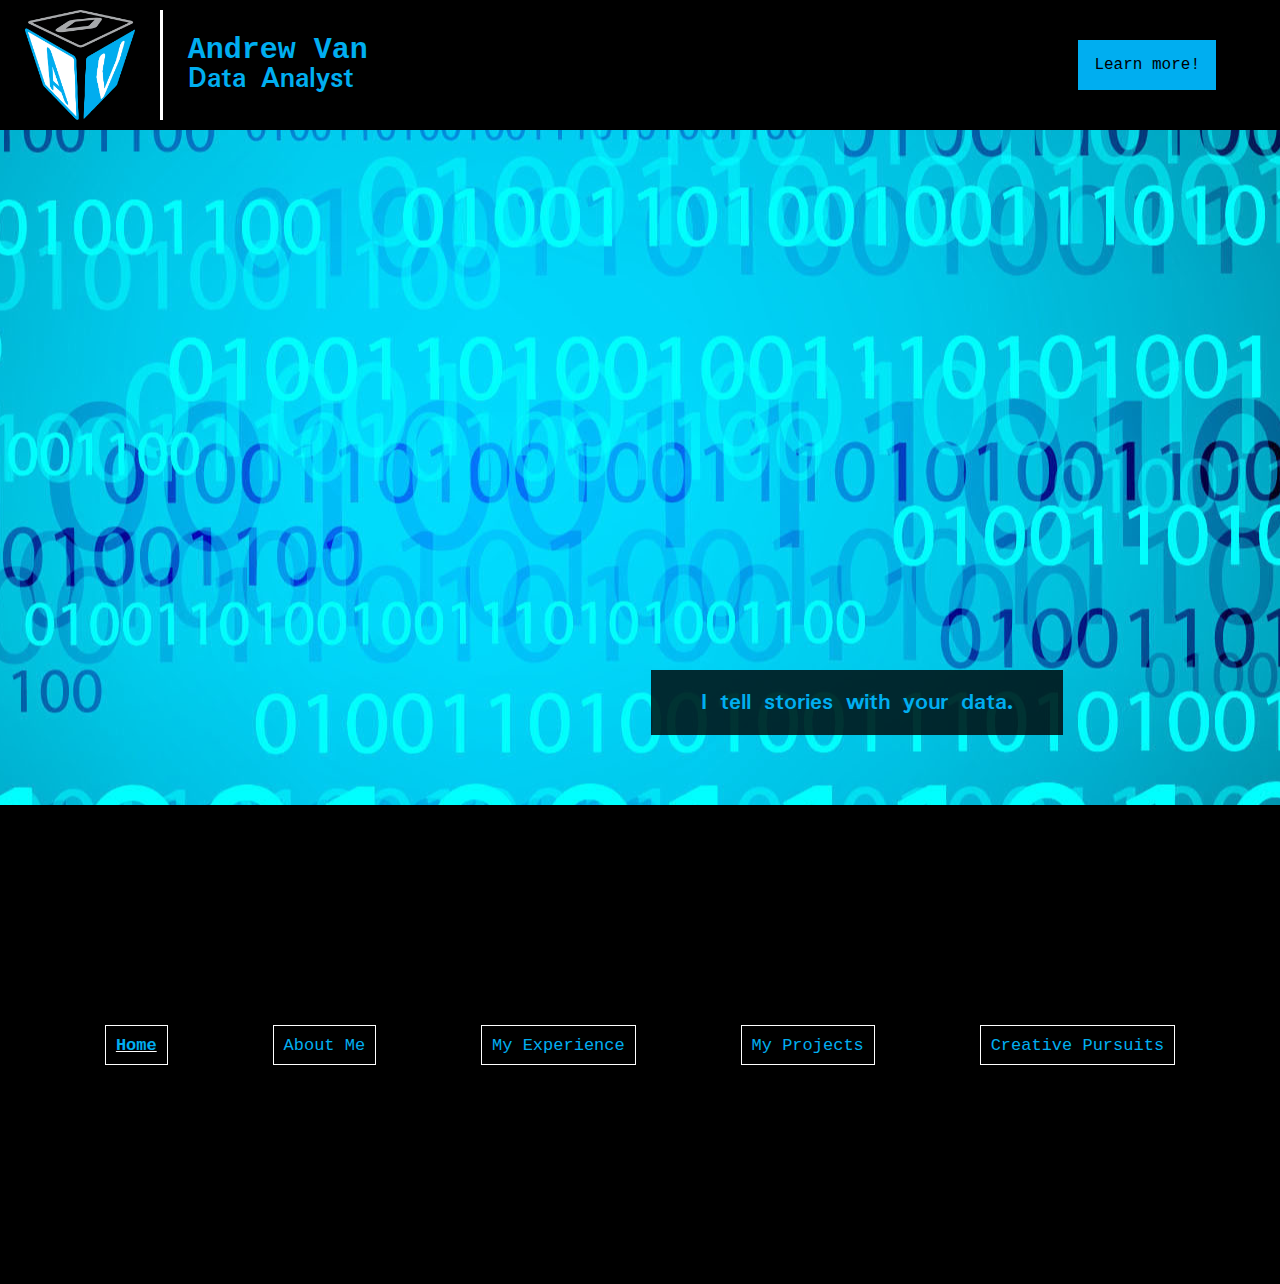
<file: index.html>
<!DOCTYPE html>
<html lang="en" dir="ltr">
  <head>
    <meta charset="utf-8">
    <meta name= "viewport" content="width=device-width, initial-scale=1">
    <link rel="stylesheet" type="text/css" href="css/html5reset.css">
    <link rel="stylesheet" type="text/css" href="css/style.css">
    <link href="https://fonts.googleapis.com/css?family=Padauk" rel="stylesheet">
    <link rel="stylesheet" href="https://cdnjs.cloudflare.com/ajax/libs/font-awesome/4.7.0/css/font-awesome.min.css">
    <link rel="apple-touch-icon" sizes="57x57" href="images/favicons/apple-icon-57x57.png">
    <link rel="apple-touch-icon" sizes="60x60" href="images/favicons/apple-icon-60x60.png">
    <link rel="apple-touch-icon" sizes="72x72" href="images/favicons/apple-icon-72x72.png">
    <link rel="apple-touch-icon" sizes="76x76" href="images/favicons/apple-icon-76x76.png">
    <link rel="apple-touch-icon" sizes="114x114" href="images/favicons/apple-icon-114x114.png">
    <link rel="apple-touch-icon" sizes="120x120" href="images/favicons/apple-icon-120x120.png">
    <link rel="apple-touch-icon" sizes="144x144" href="images/favicons/apple-icon-144x144.png">
    <link rel="apple-touch-icon" sizes="152x152" href="images/favicons/apple-icon-152x152.png">
    <link rel="apple-touch-icon" sizes="180x180" href="images/favicons/apple-icon-180x180.png">
    <link rel="icon" type="image/png" sizes="192x192"  href="images/favicons/android-icon-192x192.png">
    <link rel="icon" type="image/png" sizes="32x32" href="images/favicons/favicon-32x32.png">
    <link rel="icon" type="image/png" sizes="96x96" href="images/favicons/favicon-96x96.png">
    <link rel="icon" type="image/png" sizes="16x16" href="images/favicons/favicon-16x16.png">
    <link rel="manifest" href="images/favicons/manifest.json">
    <meta name="msapplication-TileColor" content="#ffffff">
    <meta name="msapplication-TileImage" content="/ms-icon-144x144.png">
    <meta name="theme-color" content="#ffffff">

    <script src="https://ajax.googleapis.com/ajax/libs/jquery/3.3.1/jquery.min.js"></script>
    <script type="text/javascript" src="js/scripts.js"></script>

    <title>Andrew Vande Guchte</title>
  </head>
  <body>

    <header>
      <a href="#content" class='skip'>Skip to content.</a>
      <div class="index-header">

        <div id="logos">

          <div class="logo-index">
            <img src="./images/AVG_logo.png" alt="Andrew's logo; a 6-sided die shape with A on one side, V on another (these are his initials)">
          </div>

          <div class="title">
            <h1 id="myName" class="stick-lock"></h1><h1 id='cursor'>|</h1>
            <h2>Data Analyst</h2>
          </div>

        </div>
        <div id='menu'>
          <button id="menu-drop-button">Learn more!</button>
          <div id="myDropdown" class="dropdown-content">
            <a href="about.html">About Me</a>
            <a href="experience.html">My Experience</a>
            <a href="projects.html">My Projects</a>
            <a href="creative.html">Creative Pursuits</a>
          </div>
        </div>
      </div>

    </header>
    <main id="content" class="index-main">
      <h3>I tell stories with your data.</h3>
    </main>

    <footer id="index-footer">
      <nav>
        <ul>
          <li><a href="index.html" class="current">Home</a></li>
          <li><a href="about.html">About Me</a></li>
          <li><a href="experience.html">My Experience</a></li>
          <li><a href="projects.html">My Projects</a></li>
          <li><a href="creative.html">Creative Pursuits</a></li>
        </ul>
      </nav>
    </footer>

  </body>
</html>
</file>
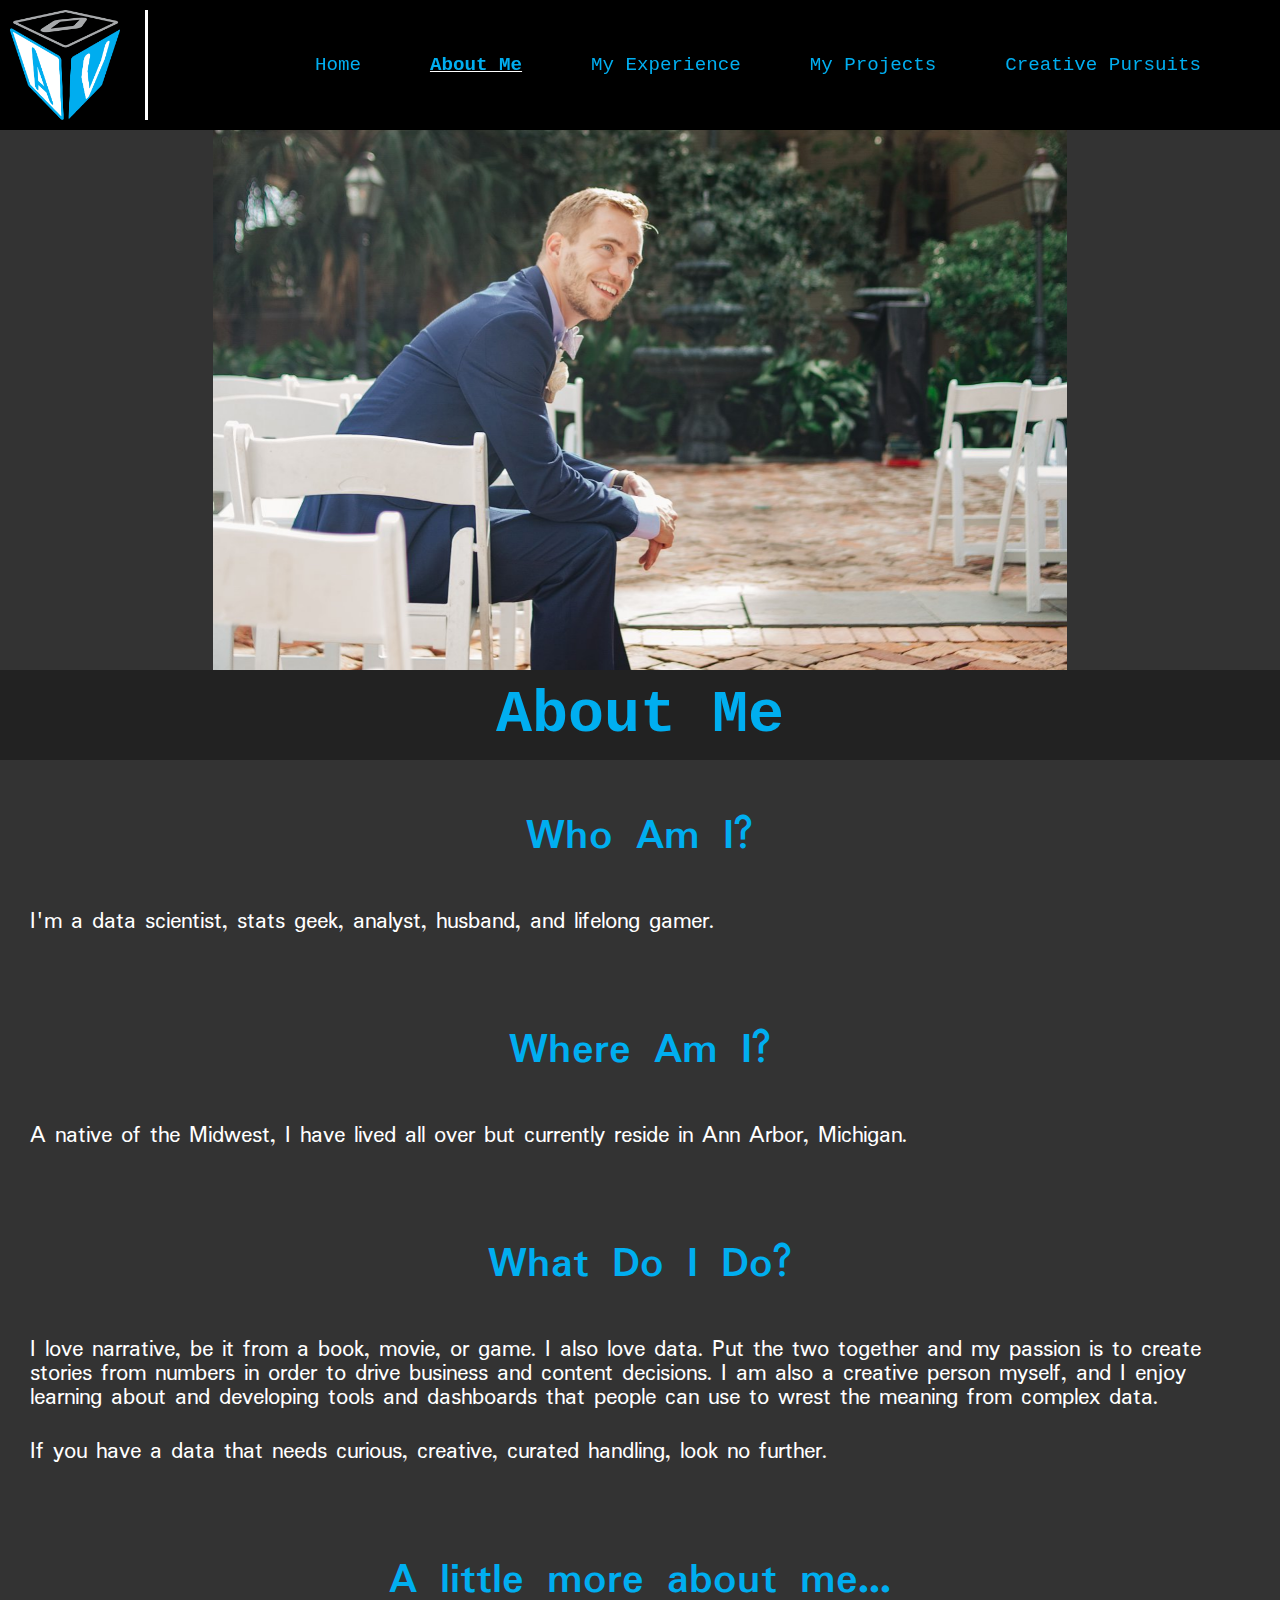
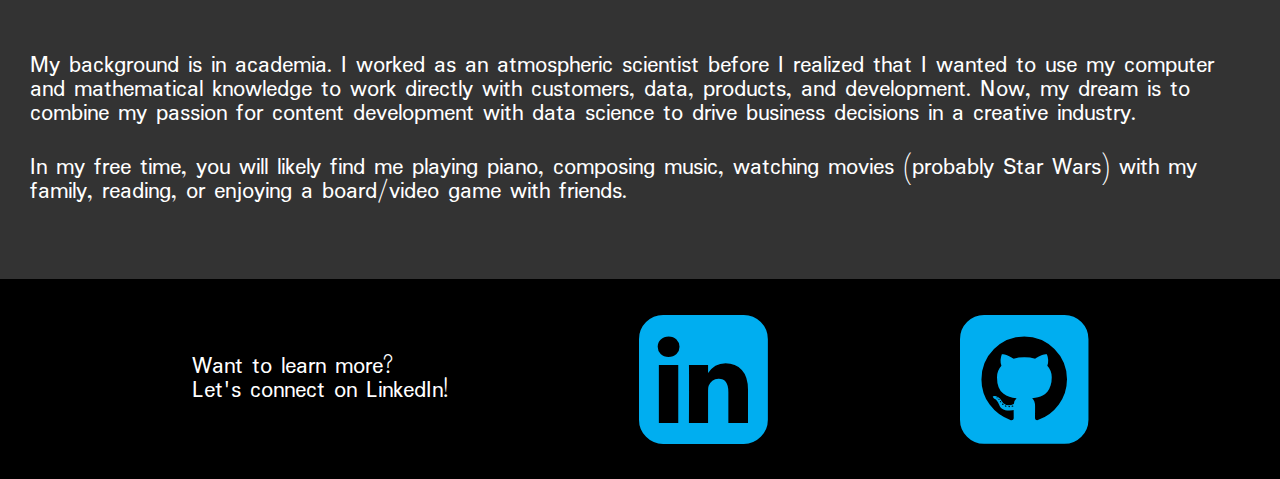
<file: about.html>
<!-- about.html: Content is about me and who I am -->

<!DOCTYPE html>
<html lang="en" dir="ltr">
  <head>
    <meta charset="utf-8">
    <meta name= "viewport" content="width=device-width, initial-scale=1">
    <link rel="stylesheet" type="text/css" href="css/html5reset.css">
    <link rel="stylesheet" type="text/css" href="css/style.css">
    <link href="https://fonts.googleapis.com/css?family=Padauk" rel="stylesheet">
    <link rel="stylesheet" href="https://cdnjs.cloudflare.com/ajax/libs/font-awesome/4.7.0/css/font-awesome.min.css">
    <link rel="apple-touch-icon" sizes="57x57" href="images/favicons/apple-icon-57x57.png">
    <link rel="apple-touch-icon" sizes="60x60" href="images/favicons/apple-icon-60x60.png">
    <link rel="apple-touch-icon" sizes="72x72" href="images/favicons/apple-icon-72x72.png">
    <link rel="apple-touch-icon" sizes="76x76" href="images/favicons/apple-icon-76x76.png">
    <link rel="apple-touch-icon" sizes="114x114" href="images/favicons/apple-icon-114x114.png">
    <link rel="apple-touch-icon" sizes="120x120" href="images/favicons/apple-icon-120x120.png">
    <link rel="apple-touch-icon" sizes="144x144" href="images/favicons/apple-icon-144x144.png">
    <link rel="apple-touch-icon" sizes="152x152" href="images/favicons/apple-icon-152x152.png">
    <link rel="apple-touch-icon" sizes="180x180" href="images/favicons/apple-icon-180x180.png">
    <link rel="icon" type="image/png" sizes="192x192"  href="images/favicons/android-icon-192x192.png">
    <link rel="icon" type="image/png" sizes="32x32" href="images/favicons/favicon-32x32.png">
    <link rel="icon" type="image/png" sizes="96x96" href="images/favicons/favicon-96x96.png">
    <link rel="icon" type="image/png" sizes="16x16" href="images/favicons/favicon-16x16.png">
    <link rel="manifest" href="images/favicons/manifest.json">
    <meta name="msapplication-TileColor" content="#ffffff">
    <meta name="msapplication-TileImage" content="/ms-icon-144x144.png">
    <meta name="theme-color" content="#ffffff">

    <script src="https://ajax.googleapis.com/ajax/libs/jquery/3.3.1/jquery.min.js"></script>
    <script type="text/javascript" src="js/scripts.js"></script>

    <title>Andrew Vande Guchte - About Me</title>
  </head>
  <body>




    <header id="about-header">

      <a href="#content" class='skip'>Skip to content.</a>
      <div class="logo-nav">

        <img src="./images/AVG_logo.png" alt="Andrew's logo; a 6-sided die shape with A on one side, V on another (these are his initials)">


        <div class="full-nav">
        <nav>
          <ul>
            <li><a href="index.html">Home</a></li>
            <li><a href="about.html" class="current">About Me</a></li>
            <li><a href="experience.html">My Experience</a></li>
            <li><a href="projects.html">My Projects</a></li>
            <li><a href="creative.html">Creative Pursuits</a></li>
          </ul>
        </nav>
      </div>

      <div class="mobile-nav">
        <nav>
        <div id='menu'>
          <button id="menu-drop-button"><img src="./images/icons/menu.svg" aria-label="Main menu" id="menu-icon"></i></button>
          <div id="myDropdown" class="dropdown-content">
            <a href="index.html">Home</a>
            <a href="about.html">About Me</a>
            <a href="experience.html">My Experience</a>
            <a href="projects.html">My Projects</a>
            <a href="creative.html">Creative Pursuits</a>
          </div>
        </div>
        </nav>
      </div>


      </div>
    </header>

    <main id="content">

      <!--wedding.jpg, centered-->
      <div id="fixed-content">
        <img src="images/me/wedding.jpg" alt="A picture of Andrew sitting in a chair before his wedding, smiling.">
      </div>

      <div id="empty-space"></div>

      <div id="scrolling-content" class="background-info">
        <div class="h1-wrapper">
          <div class="stick-lock">
            <h1>About Me</h1>
          </div>
        </div>

        <div class="white-space"></div>

        <h2>Who Am I?</h2>
            <p>I'm a data scientist, stats geek, analyst, husband, and lifelong gamer.</p>

        <div class="white-space"></div>

        <section>
            <h2>Where Am I?</h2>
                <p>A native of the Midwest, I have lived all over but currently reside in Ann Arbor, Michigan.</p>
        </section>

        <div class="white-space"></div>

        <section>
            <h2>What Do I Do?</h2>
                <p>I love narrative, be it from a book, movie, or game. I also love data. Put the two together and
                my passion is to create stories from numbers in order to drive business and content decisions. I
                am also a creative person myself, and I enjoy learning about and developing tools and dashboards
                that people can use to wrest the meaning from complex data.</p>
                <p>If you have a data that needs curious, creative, curated handling, look no further.</p>
        </section>

        <div class="white-space"></div>

        <section>
            <h2>A little more about me...</h2>
                <p>My background is in academia. I worked as an atmospheric scientist before I realized that I wanted
                to use my computer and mathematical knowledge to work directly with customers, data, products, and
                development. Now, my dream is to combine my passion for content development with data science
                to drive business decisions in a creative industry.</p>
                <p>In my free time, you will likely find me playing piano, composing music, watching movies (probably Star Wars) with my
                family, reading, or enjoying a board/video game with friends.</p>
        </section>

        <div class="white-space"></div>
      </div>

    </main>

    <footer id="about-footer">
      <div class="footer-icons">
        <p>Want to learn more?<br>Let's connect on LinkedIn!</p>
        <a href="https://www.linkedin.com/in/avandegu/"><i class="fa fa-linkedin-square" aria-label="LinkedIn Logo"></i></a>
        <a href="https://github.com/vandegu"><i class="fa fa-github-square" aria-label="Github Logo"></i></a>
      </div>
    </footer>

  </body>
</html>
</file>
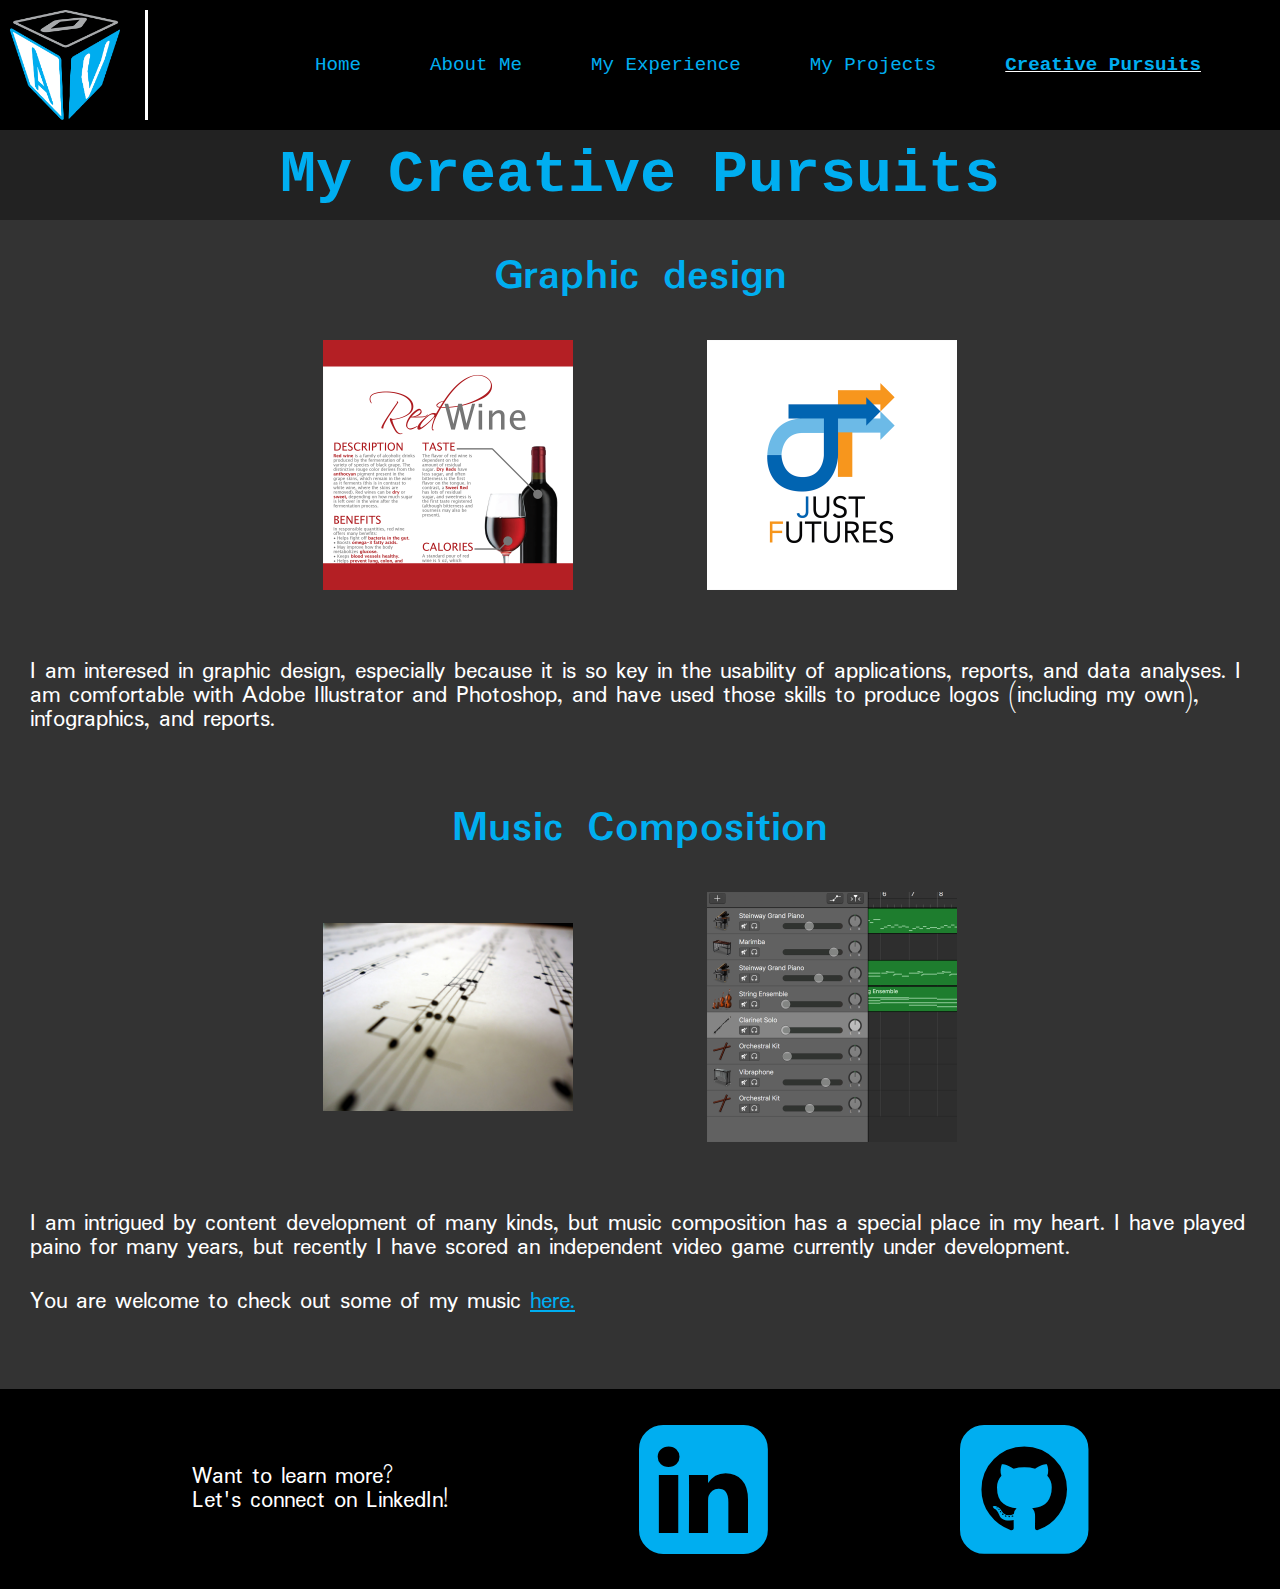
<file: creative.html>
<!-- creative.html -->

<!DOCTYPE html>
<html lang="en" dir="ltr">
  <head>
    <meta charset="utf-8">
    <meta name= "viewport" content="width=device-width, initial-scale=1">
    <link rel="stylesheet" type="text/css" href="css/html5reset.css">
    <link rel="stylesheet" type="text/css" href="css/style.css">
    <link href="https://fonts.googleapis.com/css?family=Padauk" rel="stylesheet">
    <link rel="stylesheet" href="https://cdnjs.cloudflare.com/ajax/libs/font-awesome/4.7.0/css/font-awesome.min.css">
    <link rel="apple-touch-icon" sizes="57x57" href="images/favicons/apple-icon-57x57.png">
    <link rel="apple-touch-icon" sizes="60x60" href="images/favicons/apple-icon-60x60.png">
    <link rel="apple-touch-icon" sizes="72x72" href="images/favicons/apple-icon-72x72.png">
    <link rel="apple-touch-icon" sizes="76x76" href="images/favicons/apple-icon-76x76.png">
    <link rel="apple-touch-icon" sizes="114x114" href="images/favicons/apple-icon-114x114.png">
    <link rel="apple-touch-icon" sizes="120x120" href="images/favicons/apple-icon-120x120.png">
    <link rel="apple-touch-icon" sizes="144x144" href="images/favicons/apple-icon-144x144.png">
    <link rel="apple-touch-icon" sizes="152x152" href="images/favicons/apple-icon-152x152.png">
    <link rel="apple-touch-icon" sizes="180x180" href="images/favicons/apple-icon-180x180.png">
    <link rel="icon" type="image/png" sizes="192x192"  href="images/favicons/android-icon-192x192.png">
    <link rel="icon" type="image/png" sizes="32x32" href="images/favicons/favicon-32x32.png">
    <link rel="icon" type="image/png" sizes="96x96" href="images/favicons/favicon-96x96.png">
    <link rel="icon" type="image/png" sizes="16x16" href="images/favicons/favicon-16x16.png">
    <link rel="manifest" href="images/favicons/manifest.json">
    <meta name="msapplication-TileColor" content="#ffffff">
    <meta name="msapplication-TileImage" content="/ms-icon-144x144.png">
    <meta name="theme-color" content="#ffffff">

    <script src="https://ajax.googleapis.com/ajax/libs/jquery/3.3.1/jquery.min.js"></script>
    <script type="text/javascript" src="js/scripts.js"></script>

    <script src="https://connect.soundcloud.com/sdk/sdk-3.3.2.js"></script>

    <title>Andrew Vande Guchte - Creative Pursuits</title>
  </head>
  <body>

    <header>

      <a href="#content" class='skip'>Skip to content.</a>
      <div class="logo-nav">

        <img src="./images/AVG_logo.png" alt="Andrew's logo; a 6-sided die shape with A on one side, V on another (these are his initials)">

        <div class="full-nav">
        <nav>
          <ul>
            <li><a href="index.html">Home</a></li>
            <li><a href="about.html">About Me</a></li>
            <li><a href="experience.html">My Experience</a></li>
            <li><a href="projects.html">My Projects</a></li>
            <li><a href="creative.html" class="current">Creative Pursuits</a></li>
          </ul>
        </nav>
        </div>

      <div class="mobile-nav">
        <nav>
        <div id='menu'>
          <button id="menu-drop-button"><img src="./images/icons/menu.svg" aria-label="Main menu" id="menu-icon"></i></button>
          <div id="myDropdown" class="dropdown-content">
            <a href="index.html">Home</a>
            <a href="about.html">About Me</a>
            <a href="experience.html">My Experience</a>
            <a href="projects.html">My Projects</a>
            <a href="creative.html">Creative Pursuits</a>
          </div>
        </div>
        </nav>
      </div>
    </div>
    </header>

    <main id='content'>

      <div class="h1-wrapper">
        <div class="stick-lock">
          <h1>My Creative Pursuits</h1>
        </div>
      </div>

      <div class="white-space"></div>

      <section class='creative'>
        <!-- infographic.png,logo.png -->

          <h2>Graphic design</h2>

          <div class="creative-images">

          <img src="./images/other_creative/graphic_design/infographic.png" alt="An infographic about various types of red wine. This infographic was created by Andrew and is used to showcase his graphic design ability">


          <img src="./images/other_creative/graphic_design/logo.png" alt="A logo for the Just Futures research consortium at the University of Michigan. This logo was created by Andrew and is used to showcase his graphic design ability">

          </div>

            <p>I am interesed in graphic design, especially because it is so key in the usability of
            applications, reports, and data analyses. I am comfortable with Adobe Illustrator and Photoshop,
            and have used those skills to produce logos (including my own), infographics, and reports.</p>
      </section>

      <div class="white-space"></div>

      <section class='creative'>
        <!-- music.jpg,sunlit.png -->

        <h2>Music Composition</h2>

          <div class="creative-images">

          <img src="./images/other_creative/music/music.jpg" alt="A generic, creative commons licence picture of piano sheet music.">

          <img src="./images/other_creative/music/sunlit.png" alt="A screenshot of Garageband. The score being shown is of a song that Andrew composed for a video game.">

          </div>

            <p>I am intrigued by content development of many kinds, but music composition has a special place
            in my heart. I have played paino for many years, but recently I have scored an independent
            video game currently under development.</p>
            <!-- link to my soundcloud -->
            <p>You are welcome to check out some of my music <a href="https://soundcloud.com/west-watch" target="_blank">here.</a></p>


      </section>

      <div class="white-space"></div>

    </main>

    <footer>
      <div class="footer-icons">
        <p>Want to learn more?<br>Let's connect on LinkedIn!</p>
        <a href="https://www.linkedin.com/in/avandegu/"><i class="fa fa-linkedin-square" aria-label="LinkedIn Logo"></i></a>
        <a href="https://github.com/vandegu"><i class="fa fa-github-square" aria-label="Github Logo"></i></a>
      </div>
    </footer>
  </body>
</html>
</file>
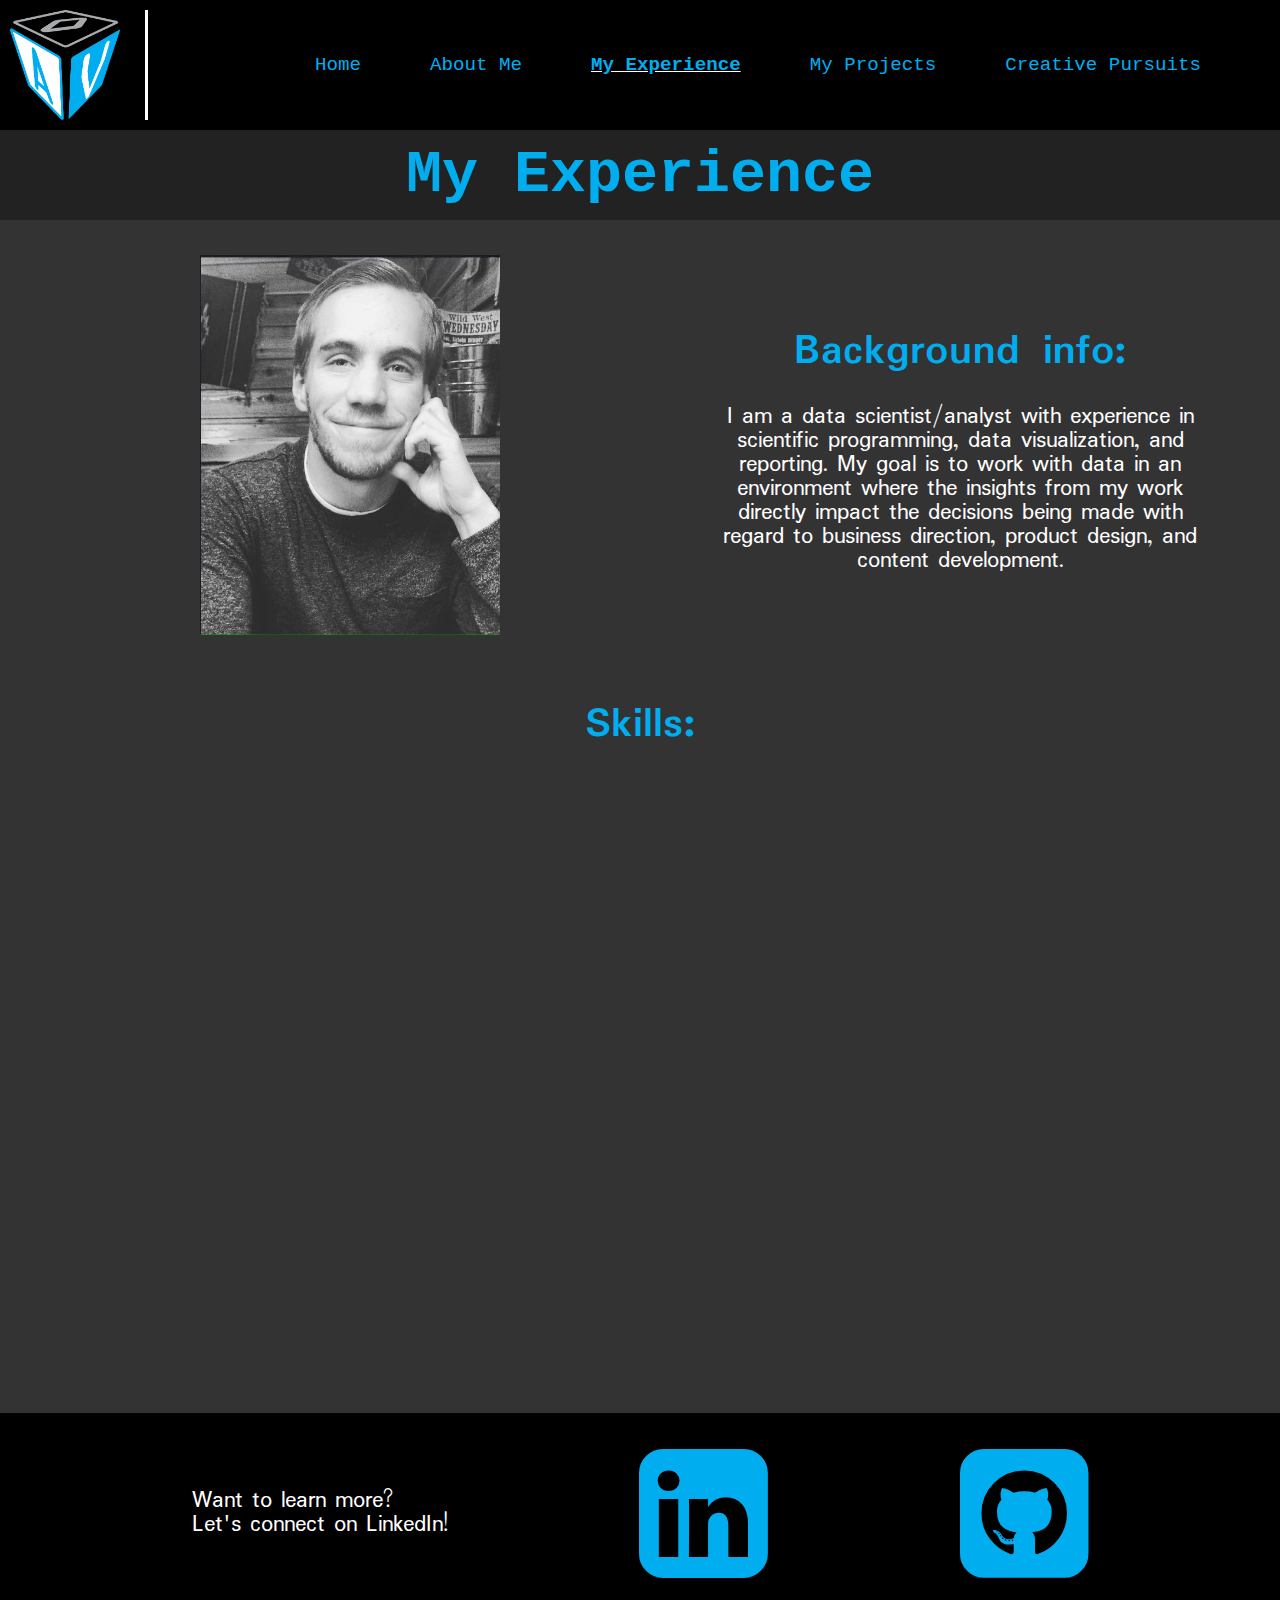
<file: experience.html>
<!-- experience.html: short, online resume with links to social media and actual resume -->
<!-- <div>Icons made by <a href="https://www.flaticon.com/authors/vaadin" title="Vaadin">Vaadin</a> from <a href="https://www.flaticon.com/" 			    title="Flaticon">www.flaticon.com</a> is licensed by <a href="http://creativecommons.org/licenses/by/3.0/" 			    title="Creative Commons BY 3.0" target="_blank">CC 3.0 BY</a></div> -->

<!DOCTYPE html>
<html lang="en" dir="ltr">
  <head>
    <meta charset="utf-8">
    <meta name= "viewport" content="width=device-width, initial-scale=1">
    <link rel="stylesheet" type="text/css" href="css/html5reset.css">
    <link rel="stylesheet" type="text/css" href="css/style.css">
    <link href="https://fonts.googleapis.com/css?family=Padauk" rel="stylesheet">
    <link rel="stylesheet" href="https://cdnjs.cloudflare.com/ajax/libs/font-awesome/4.7.0/css/font-awesome.min.css">
    <link rel="apple-touch-icon" sizes="57x57" href="images/favicons/apple-icon-57x57.png">
    <link rel="apple-touch-icon" sizes="60x60" href="images/favicons/apple-icon-60x60.png">
    <link rel="apple-touch-icon" sizes="72x72" href="images/favicons/apple-icon-72x72.png">
    <link rel="apple-touch-icon" sizes="76x76" href="images/favicons/apple-icon-76x76.png">
    <link rel="apple-touch-icon" sizes="114x114" href="images/favicons/apple-icon-114x114.png">
    <link rel="apple-touch-icon" sizes="120x120" href="images/favicons/apple-icon-120x120.png">
    <link rel="apple-touch-icon" sizes="144x144" href="images/favicons/apple-icon-144x144.png">
    <link rel="apple-touch-icon" sizes="152x152" href="images/favicons/apple-icon-152x152.png">
    <link rel="apple-touch-icon" sizes="180x180" href="images/favicons/apple-icon-180x180.png">
    <link rel="icon" type="image/png" sizes="192x192"  href="images/favicons/android-icon-192x192.png">
    <link rel="icon" type="image/png" sizes="32x32" href="images/favicons/favicon-32x32.png">
    <link rel="icon" type="image/png" sizes="96x96" href="images/favicons/favicon-96x96.png">
    <link rel="icon" type="image/png" sizes="16x16" href="images/favicons/favicon-16x16.png">
    <link rel="manifest" href="images/favicons/manifest.json">
    <meta name="msapplication-TileColor" content="#ffffff">
    <meta name="msapplication-TileImage" content="/ms-icon-144x144.png">
    <meta name="theme-color" content="#ffffff">

    <script src="https://ajax.googleapis.com/ajax/libs/jquery/3.3.1/jquery.min.js"></script>
    <script type="text/javascript" src="js/scripts.js"></script>

    <title>Andrew Vande Guchte - My Experience</title>
  </head>
  <body>

    <header>

      <a href="#content" class='skip'>Skip to content.</a>
      <div class="logo-nav">

        <img src="./images/AVG_logo.png" alt="Andrew's logo; a 6-sided die shape with A on one side, V on another (these are his initials)">

        <div class="full-nav">
        <nav>
          <ul>
            <li><a href="index.html">Home</a></li>
            <li><a href="about.html">About Me</a></li>
            <li><a href="experience.html" class="current">My Experience</a></li>
            <li><a href="projects.html">My Projects</a></li>
            <li><a href="creative.html">Creative Pursuits</a></li>
          </ul>
        </nav>
        </div>

        <div class="mobile-nav">
          <nav>
          <div id='menu'>
            <button id="menu-drop-button"><img src="./images/icons/menu.svg" aria-label="Main menu" id="menu-icon"></i></button>
            <div id="myDropdown" class="dropdown-content">
              <a href="index.html">Home</a>
              <a href="about.html">About Me</a>
              <a href="experience.html">My Experience</a>
              <a href="projects.html">My Projects</a>
              <a href="creative.html">Creative Pursuits</a>
            </div>
          </div>
          </nav>
        </div>

      </div>
    </header>

    <main id="content" class="exp">

      <div class="h1-wrapper">
        <div class="stick-lock">
          <h1>My Experience</h1>
        </div>
      </div>

      <div class="white-space"></div>

    <!-- headshot.jpg; centered -->
      <section class="background-info" id="top">
        <div id="me">
          <img id="my-face" src="./images/me/headshot.jpg" alt="A picture of Andrew looking forward, professional, and confident.">
        </div>
        <div>
          <h2>Background info:</h2>
              <p id="bi-p">I am a data scientist/analyst with experience in scientific programming, data visualization, and
              reporting. My goal is to work with data in an environment where the insights from my work
              directly impact the decisions being made with regard to business direction, product design, and
              content development.</p>
        </div>
      </section>

      <section class="background-info" id="bot">

        <div class="white-space"></div>

        <h2>Skills:</h2>
            <!-- These will be icons, arranged in two or three columns.
            The icon sizes can be changed easily because they are vector images.
            Just use ", width=xxxpx" -->

            <div class="white-space"></div>

            <div id="skill-list">
            <div class = "flip-card">
            <div class="skill-list-item flip-card-inner">
            <div class="flip-card-front">
            <img src="./images/icons/baseline-code-24px.svg" class="skill-icon" alt="Icon for python development.">
            <h3>Python development</h3>
            </div>
            <div class="flip-card-back">
                <p>I have worked with Python since 2014, have taught graduate-level classes on Python,
                and written code for machine learning, analytics, data visualization, web development,
                and scientific research.</p>
            </div>

            <div class="white-space"></div>
            </div>
            </div>

            <div class = "flip-card">
            <div class="skill-list-item flip-card-inner">
            <div class="flip-card-front">
            <img src="./images/icons/baseline-trending_up-24px.svg" class="skill-icon" alt="Icon for statistical inference.">
            <h3>Statistical inference</h3>
            </div>
            <div class="flip-card-back">
                <p>I have used bayesian techniques and machine learning to make inferences and extract patterns
                from complex data. I have written code to analyze data for research, classwork, and as a freelance data analyst for a board game
                develpment company.</p>
            </div>

            <div class="white-space"></div>
            </div>
            </div>

            <div class = "flip-card">
            <div class="skill-list-item flip-card-inner">
            <div class="flip-card-front">
            <img src="./images/icons/baseline-picture_in_picture_alt-24px.svg" class="skill-icon" alt="Icon for app development.">
            <h3>App development</h3>
            </div>
            <div class="flip-card-back">
                <p>I have developed web applications to manage databases, and display the data meaningfully and
                aesthetically.</p>
            </div>

            <div class="white-space"></div>
            </div>
            </div>

            <div class = "flip-card">
            <div class="skill-list-item flip-card-inner">
            <div class="flip-card-front">
            <img src="./images/icons/db.svg" class="skill-icon" alt="Icon for database management.">
            <h3>Database management</h3>
            </div>
            <div class="flip-card-back">
                <p>I am comfortable with SQL and its various flavors. I am experienced in building database systems
                from provided data, data scraped from the web, and more.</p>
            </div>

            <div class="white-space"></div>
            </div>
            </div>

            <div class = "flip-card">
            <div class="skill-list-item flip-card-inner">
            <div class="flip-card-front">
            <img src="./images/icons/baseline-settings_ethernet-24px.svg" class="skill-icon" alt="Icon for machine learning.">
            <h3>Machine learning</h3>
            </div>
            <div class="flip-card-back">
                <p>I am comfortable with using popular machine learning techniqes to analyze a dataset. I can build
                Markov-Chain Monte-Carlo simulations to infer the patterns within data, convolutional neural networks
                to exploit the relationships between parameters, natural language processing algorithms to
                automate processes, and more.</p>
            </div>

            <div class="white-space"></div>
            </div>
            </div>

            <div class = "flip-card">
            <div class="skill-list-item flip-card-inner">
            <div class="flip-card-front">
            <img src="./images/icons/baseline-bug_report-24px.svg" class="skill-icon" alt="Icon for web crawling.">
            <h3>Web crawling</h3>
            </div>
            <div class="flip-card-back">
                <p>I am not afraid to get my hands dirty and work hard to find data. I have used python packages such as
                Beautiful Soup and Selenium to crawl through hundreds of webpages for the data necessary to train my
                models.</p>
            </div>

            <div class="white-space"></div>
            </div>
            </div>

            <div class = "flip-card">
            <div class="skill-list-item flip-card-inner">
            <div class="flip-card-front">
            <img src="./images/icons/baseline-bar_chart-24px.svg" class="skill-icon" alt="Icon for data visualization.">
            <h3>Data visualization</h3>
            </div>
            <div class="flip-card-back">
                <p>With my background in academia, I am no stranger to creating beautiful plots to succinctly and
                aesthetically display data so that key inferences can be deciphered easily. I have used Matplotlib,
                Plotly, and other programs to create these figures.</p>
            </div>

            <div class="white-space"></div>
            </div>
            </div>

            <div class = "flip-card">
            <div class="skill-list-item flip-card-inner">
            <div class="flip-card-front">
            <img src="./images/icons/baseline-assignment-24px.svg" class="skill-icon" alt="Icon for report writing.">
            <h3>Report writing</h3>
            </div>
            <div class="flip-card-back">
                <p>I enjoy writing, and am not afraid of it. I have prepared numerous professional reports in my time,
                including but not limited to scientific publications.</p>
            </div>

            <div class="white-space"></div>
            </div>
            </div>
            </div>
      </section>
    </main>

    <footer>
        <div class="footer-icons">
          <p>Want to learn more?<br>Let's connect on LinkedIn!</p>
          <a href="https://www.linkedin.com/in/avandegu/"><i class="fa fa-linkedin-square" aria-label="LinkedIn Logo"></i></a>
          <a href="https://github.com/vandegu"><i class="fa fa-github-square" aria-label="Github Logo"></i></a>
        </div>
    </footer>
  </body>
</html>
</file>
<file: css/style.css>
/* Remove bullets, margins, and padding from the nav section */
nav ul {
  list-style-type: none;
  margin: 0;
  padding: 0;
}

/* For the links to the resume and soundcloud */
a {
  color: #00aef0;
}

/* Remove underline from the links in the nav section */
nav a {
  text-decoration: none;
  font-family: "OCR A Std", monospace;
  color: #00aef0;
}

/* Highlight the current location for the nav and other links */
a.current {
  text-decoration: underline;
  text-decoration-color: #ffffff;
  font-weight: bold;
}

h1 {
  font-family: 'OCR A Std', monospace;
  color: #00aef0;
  text-align: center;
  /* Change below when done with class to go back to white: */
  background: #222222;
  padding: 15px;
  font-size: 50px;
}

h2 {
  font-family: 'Padauk', sans-serif;
  /* font-family: 'VT323', monospace; */
  font-size: 40px;
  color: #00aef0;
}

h3 {
  font-size: 30px;
  color: #00aef0;
  font-family: 'Padauk', sans-serif;
}

p {
  font-size: 24px;
  color: #ffffff;
  font-family: 'Padauk', sans-serif;
}


main {
  background-color: #333333;
}

.white-space {
  height: 90px;
}

a.skip{
	padding:10px;
	text-decoration: none;
	position: relative;
    top: -80px;
    transition: top ease-in 2s;
}

a.skip:focus{
	background: white;
	top: 0px;
	border: 1px solid black;
}

@media screen and (min-width: 800px) {
  h1 {
    font-size: 60px;
  }
  h2 {
    font-size: 45px;
  }
  h3 {
    font-size: 30px;
  }
  .white-space {
    height: 45px;
  }
}

/* Header stuff */
/* Q. How do I make the nav bar not irritably unresponsive? */

header {
  height: 130px;
  background-color: #000000;
}

/* header div.logo-nav {
  display: flex;
} */

header img {
  display: block;
  position: absolute;
  top: 10px;
  left: 10px;
  max-width:230px;
  max-height:110px;
  width: auto;
  height: auto;
  padding: 0 25px 0 0;
  border-right: 3px solid white;
}

header nav {
  position: absolute;
  top: 20px;
  right: 10px;
  height: 100%;
  text-align: right;
  font-size: 1.2rem;
}

@media screen and (min-width: 1200px) {
  header nav {
    position: absolute;
    top: 20px;
    right: 10px;
    width: 80vw;
  }
  header nav ul {
    height: 90px;
    display: flex;
    justify-content: space-evenly;
    align-items: center;
  }
}



/* Footer stuff */

footer .footer-icons {
  min-height: 200px;
  display: flex;
  flex-direction: row;
  flex-wrap: wrap;
  justify-content: space-evenly;
  align-items: center;
  background-color: #000000;
}

footer .footer-icons p {
  display: none;
}

i.fa {
    font-size: 150px;
    color: #00aef0;
  }

@media screen and (min-width: 800px) {
  footer .footer-icons p {
    display: inline;
  }
  i.fa {
      font-size: 150px;
      color: #00aef0;
    }
}

/* PROJECTS.HTML SPECIFIC */

/* Set up the main column (doesn't do anything with just one column,
however for completeness' sake I will leave it in so that when the
media query comes in later it will be clear what the difference is.) */
/* div#project-views {
  display: grid;
  grid-template-columns: 100%;
} */

/* Set the h2 titles for each project to be centered */
div#project-views h2 {
  text-align: center;
  padding-top: 30px;
}

/* Internal flexboxes for the figures and text. */
/* Q. How to make this vertical space-around responsive and nice to different
sized screens?  */
div.project-images {
  min-height: 1900px;
  display: flex;
  flex-direction: column;
  justify-content: space-around;
  align-items: center;
}

/* Image sizes */
.project-images img {
  width: 80%;
}

/* Set h3 headers to have spacing */
.project-view h3 {
  text-align: center;
  padding: 30px;
}

/* Set p to be nicely formatted with edge spacing */
.project-view p {
  width: 80vw;
  margin: 0 auto;
}

@media screen and (min-width: 800px) {
  section.project-view {
    display: flex;
    flex-direction: row;
    justify-content: center;
    /* align-items: center; */
  }
  div.project-images {
    min-height:600px;
    width: 300px;
    display: flex;
    flex-direction: column;
    justify-content: space-around;
    align-items: center;
  }
  div.project-description {
    width: 500px;
  }
  div.project-description p {
    width: 500px;
  }
}

/* EXPERIENCE.HTML SPECIFIC */

div#me {
  display: grid;
  grid-template-columns: auto 70vw auto
}

div#me img {
  grid-column-start: 2;
  width: 70vw;
}

.background-info h2 {
  text-align: center;
  padding: 20px 0px 20px 0px;
}

.background-info h3 {
  text-align: center;
  padding: 20px 0px 20px 0px;
}

.background-info p {
  margin: 80px;
}

p#bi-p {
  text-align: center;
  margin: 10px 80px 10px 80px;
}

.skill-list-item p {
  font-size: 20px;
  color: black;
}

/* Other way (besides grid) to center an img...make it block! */
img.skill-icon {
  display: block;
  margin-left: auto;
  margin-right: auto;
  width: 10vw;
}

@media screen and (min-width: 800px) {
  section.background-info#top {
    display: flex;
    align-items: center;
  }

  div#me {
    display: block;
    min-width: 50vw;
  }

  div#me img#my-face {
    width: 300px;
    padding: 0 100px;
  }

  #skill-list {
    display: flex;
    flex-wrap: wrap;
  }

  .skill-list-item p {
    font-size: 20px;
  }
}

@media screen and (min-width: 1200px) {

  div#me img#my-face {
    width: 300px;
    padding: 0 200px;
  }

  #skill-list {
    display: flex;
    flex-wrap: wrap;
  }

  .skill-list-item {
    width: 25%;
  }

  .skill-list-item p {
    margin: 0 20px;
    font-size: 16px;
  }
}

/* ABOUT.HTML SPECIFIC */

/* Fixed, underneath */
div#fixed-content img {
  position: fixed;
  top: 0px;
  z-index: 1;
  height: 100vh;
  left: 0;
  right: 0;
}

div#empty-space {
  height: 60vh;
}

div#scrolling-content {
  position: relative;
  top: 0vh;
  z-index: 2;
  background-color: #333333;
}

header#about-header {
  position: relative;
  top: 0px;
  z-index: 2
}

/* Q. How to get the footer to show at the bottom? */
footer#about-footer {
  position: relative;
  top: 0px;
  z-index: 2
}

@media screen and (min-width: 800px) {
  div#fixed-content img {
    position: fixed;
    top: -130px;
    z-index: 1;
    height: 100vw;
    margin: 0 auto;
  }
  div#scrolling-content p {
    margin: 30px;
  }
}

@media screen and (min-width: 1200px) {
  div#fixed-content img {
    position: fixed;
    top: -300px;
    z-index: 1;
    height: 100vw;
    margin: 0 auto;
  }
}

/* CREATIVE.HTML SPECIFIC */

.creative h2 {
  text-align: center;
  padding-left: auto;
  padding-right: auto;
}

.creative img {
  display: block;
  width: 80vw;
  margin-left: auto;
  margin-right: auto;
  padding-top: 40px;
  padding-bottom: 40px;
}

.creative p {
  margin: 80px;
}

@media screen and (min-width: 800px) {
  div.creative-images {
    display: flex;
    width: 60%;
    margin: 0 auto;
    justify-content: space-around;
    align-items: center;
  }
  div.creative-images img {
    width: 250px;
    margin: 0 auto;
  }
  .creative p {
    margin: 30px;
  }
}

/* INDEX.HTML SPECIFIC */

div.index-header {
  position: absolute;
  top: 15px;
  display: flex;
  align-items: center;
  height: 100px;
  justify-content: space-between;
  width: 95vw;
}

#logos {
  display: flex;
  align-items: center;
}

header .index-header .logo-index img {
  padding: 0px 25px 0px 25px;
  border-right: 3px solid white;
  position: static;
}

.index-header .title {
  margin: 0 0 0 25px;
}

.index-header h1 {
  text-align: left;
  font-size: 30px;
  background-color: inherit;
  padding: 0px;
}

.index-header h2 {
  text-align: left;
  font-size: 30px;
}

main.index-main {
  background-color: #333333;
  background-image: url("../images/data_bg.jpg");
  background-position: center;
  display: grid;
  grid-template-rows: 40vh 5vh 10vh;
  grid-template-columns: auto auto;
}

.index-main h3 {
  grid-row-start: 2;
  grid-column-start: 2;
  justify-self: end;
  text-align: center;
  background-color: rgba(0,0,0,0.8);
  margin: auto;
  padding: 20px 50px;
}

footer#index-footer {
  background: #000000;
  min-height: 300px;
}

footer nav{
  background: #000000;
  font-size: 17px;
  text-align: center;
  margin: auto;
  padding: 100px 0px;
}

main.index-main h3 {
  font-size: 25px;
}

@media screen and (min-width: 800px) {

  footer#index-footer {
    min-height: 100px;
  }

  footer#index-footer nav ul {
    padding: 180px 0px;
    display: flex;
    justify-content: space-evenly;
  }

  footer#index-footer nav ul li {
    padding: 10px;
    border: 1px solid white;
  }
}

@media screen and (min-width: 1200px) {
  main.index-main {
    grid-template-rows: 60vh 5vh 10vh;
    grid-template-columns: auto auto;
  }
  footer#index-footer nav ul {
    padding: 120px 0px;
  }
}

/* Drop-down menu */

.dropdown-content {
  display: none;
  position: absolute;
  background-color: #f1f1f1;
  min-width: 160px;
  overflow: auto;
  box-shadow: 0px 8px 16px 0px rgba(0,0,0,0.2);
  z-index: 1;
  right: 20px;
}

.dropdown-content a {
  color: black;
  padding: 12px 16px;
  text-decoration: none;
  display: block;
  font-family: 'Padauk', sans-serif;
}

.dropdown-content a:hover, .dropdown-content a:focus {
  background-color: #00aef0;
}

.show {display: block;}

#menu-drop-button {
  background-color: #00aef0;
  color: black;
  padding: 16px;
  font-size: 16px;
  border: none;
  cursor: pointer;font-family: 'OCR A Std', monospace;
}

#menu-drop-button:hover, #menu-drop-button:focus {
  background-color: #ffffff;
}

/* Sticky h1 */

.sticky {
  position: fixed;
  top: 0;
  width: 100%;
  z-index: 100;
}

.h1-wrapper {
  height: 80px;
}

/* Fly-in  */

#skill-list div.skill-list-item {
  opacity: 0.0;
  position: relative;
  left: 300px;
}

/* Flip cards  */

.flip-card {
  background-color: transparent;
  width: 100%;
  height: 300px;
  perspective: 1000px;
}

@media screen and (min-width: 800px) {
  .flip-card {
    width: 50%;
  }
}

@media screen and (min-width: 1200px) {
  .flip-card {
    width: 25%;
  }
}

.flip-card-inner {
  position: relative;
  width: 100%;
  height: 100%;
  text-align: center;
  transition: transform 0.6s;
  transform-style: preserve-3d;
  /* box-shadow: 0 4px 8px 0 rgba(0,0,0,0.2); */
}

.flip-card:hover .flip-card-inner {
  transform: rotateY(180deg);
}

.flip-card-front, .flip-card-back {
  position: absolute;
  width: 100%;
  height: 100%;
  backface-visibility: hidden;
}

.flip-card-front {
  color: black;
  z-index: 2;
}

.flip-card-back {
  background-color: #00aef0;
  color: white;
  transform: rotateY(180deg);
  z-index: 1;
  display: flex;
  justify-content: center;
  align-items: center;
}

/* Typewriter for index */

#myName {
  display: inline;
}

#cursor {
  display: inline;
  color: white;
}


.invisCursor {
  display: none !important;
}

/* Hamburger menu for mobile view */

div.mobile-nav nav {
  display: none;
}

@media screen and (max-width: 800px) {
  div.full-nav nav {
    display: none;
  }

  div.mobile-nav nav {
    display: block;
  }

  div.mobile-nav nav #menu-icon {
    height: 60px;
    width: 60px;
  }

  div.mobile-nav nav #menu-drop-button {
    padding: 10px;
    height: 80px;
    width: 80px;

  }
}
</file>
